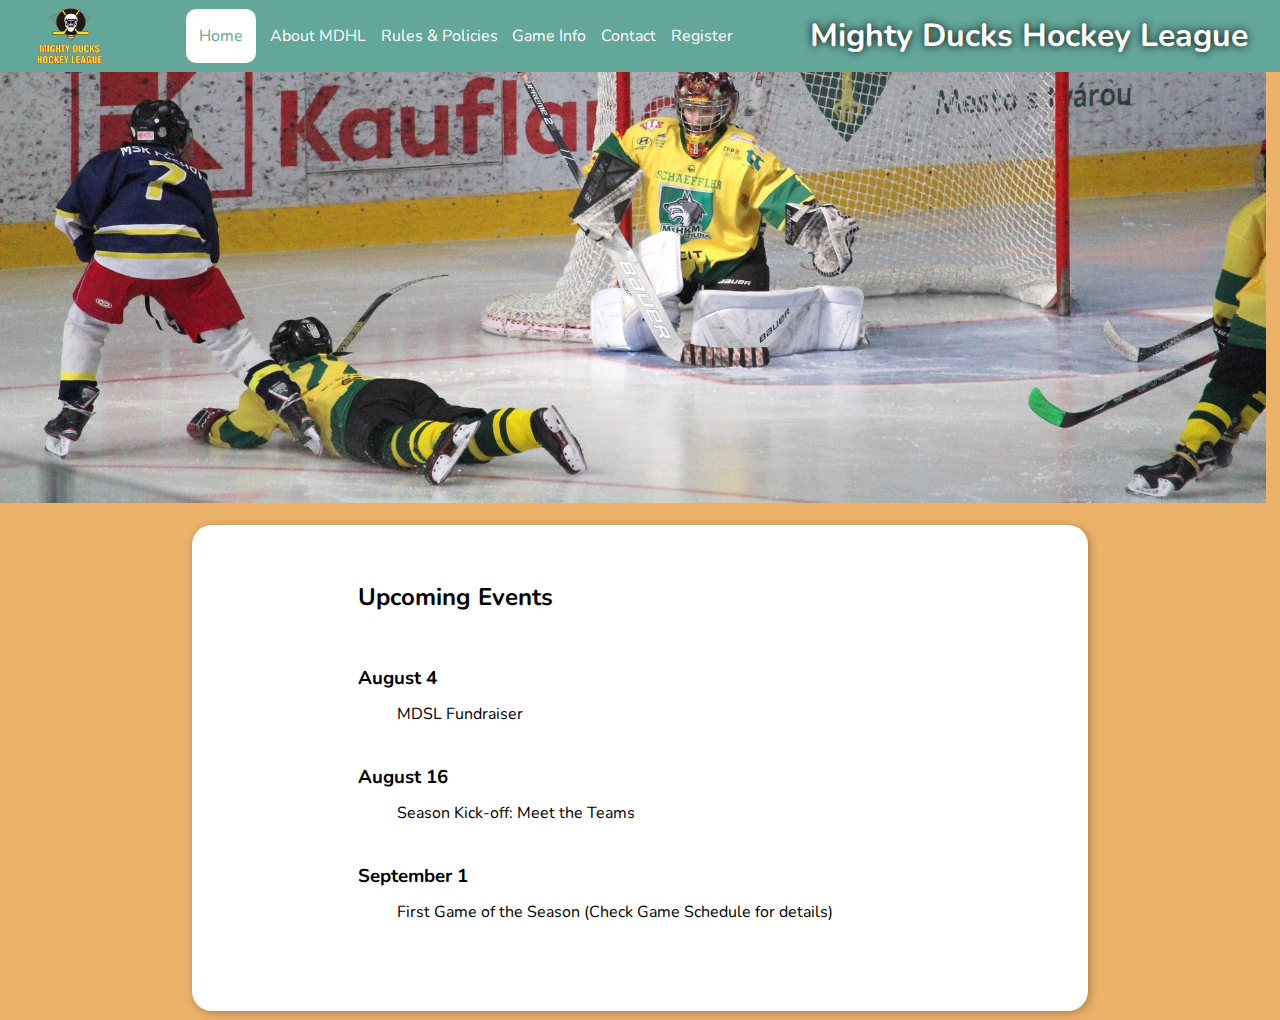
<file: index.html>
<!DOCTYPE html>
<html lang="en">
    <head>
        <meta charset="UTF-8">
        <meta name="viewport" content="width=device-width, initial-scale=1.0">
        <link rel="preconnect" href="https://fonts.googleapis.com">
        <link rel="preconnect" href="https://fonts.gstatic.com" crossorigin>
        <link href="https://fonts.googleapis.com/css2?family=Nunito&display=swap" rel="stylesheet">
        <link rel="icon" type="image/x-icon" href="./assets/favicon.png">
        <link rel="stylesheet" href="./styles/style3.css">
        <title>Mighty Ducks Hockey League</title>
    </head>
    <body>
        <nav class="navbar">
            <!-- Div que contiene el titulo, logo y foto -->
            <div class="titleslogodiv">
                <img class="logopic" src="./assets/LogoMightyducks-01.png" alt="Imagen con el Logo de Mighty Ducks, es un casco de hockey blanco con dos palos amarillos cruzados por detras, y el nombre del equipo en letras amarillas.">
                <!-- Div con los links -->
                <div class="links">
                    <a href="#" class="currentlink">Home</a>
                    <a href="./about.html">About MDHL</a>
                    <a href="./rules.html">Rules & Policies</a>
                    <a href="./game_info.html">Game Info</a>
                    <a href="./contact.html">Contact</a>
                    <a href="./registration.html">Register</a>
                </div>
                <h1>Mighty Ducks Hockey League</h1>
                <!--Div para menu hamburguesa-->
                <div class="hambmenu">
                    <input type="checkbox">
                    <svg xmlns="http://www.w3.org/2000/svg" width="16" height="16" fill="currentcolor" class="bi bi-list menusvg" viewBox="0 0 16 16">
                        <path fill-rule="evenodd" d="M2.5 12a.5.5 0 0 1 .5-.5h10a.5.5 0 0 1 0 1H3a.5.5 0 0 1-.5-.5zm0-4a.5.5 0 0 1 .5-.5h10a.5.5 0 0 1 0 1H3a.5.5 0 0 1-.5-.5zm0-4a.5.5 0 0 1 .5-.5h10a.5.5 0 0 1 0 1H3a.5.5 0 0 1-.5-.5z"/>
                    </svg>
                    <nav>
                        <ul>
                            <li><a href="./index.html">Home</a></li>
                            <li><a href="#" class="currentlink">About MDHL</a></li>
                            <li><a href="./rules.html">Rules & Policies</a></li>
                            <li><a href="./game_info.html">Game Info</a></li>
                            <li><a href="./contact.html">Contact</a></li>
                            <li><a href="./registration.html">Register</a></li>
                        </ul>
                    </nav>
                </div>
            </div>
        </nav>
        
        <!-- Subtitulo y contenido de texto -->
        <div class="subtitleandcontent">
            <img src="./assets/design1_image2.jpg" alt="Una foto de un partido de los Mighty Ducks donde un jugador se encuentra enfrentandose a la porteria, y 3 jugadores del equipo contrario tratan de detenerlo.">
            <div class="cards">
                <h2 class="subtitle">Upcoming Events</h2>
                <ul class="content">
                    <li>
                        <h3 class="listtitles">August 4</h3>
                        <p class="ind-text">MDSL Fundraiser</p>
                    </li>
                    <li>
                        <h3 class="listtitles">August 16</h3>
                        <p class="ind-text">Season Kick-off: Meet the Teams</p>
                    </li>
                    <li>
                        <h3 class="listtitles">September 1</h3>
                        <p class="ind-text">First Game of the Season (Check Game Schedule for details)</p>
                    </li>
                </ul>
            </div>
        </div>
    </body>
</html>
</file>
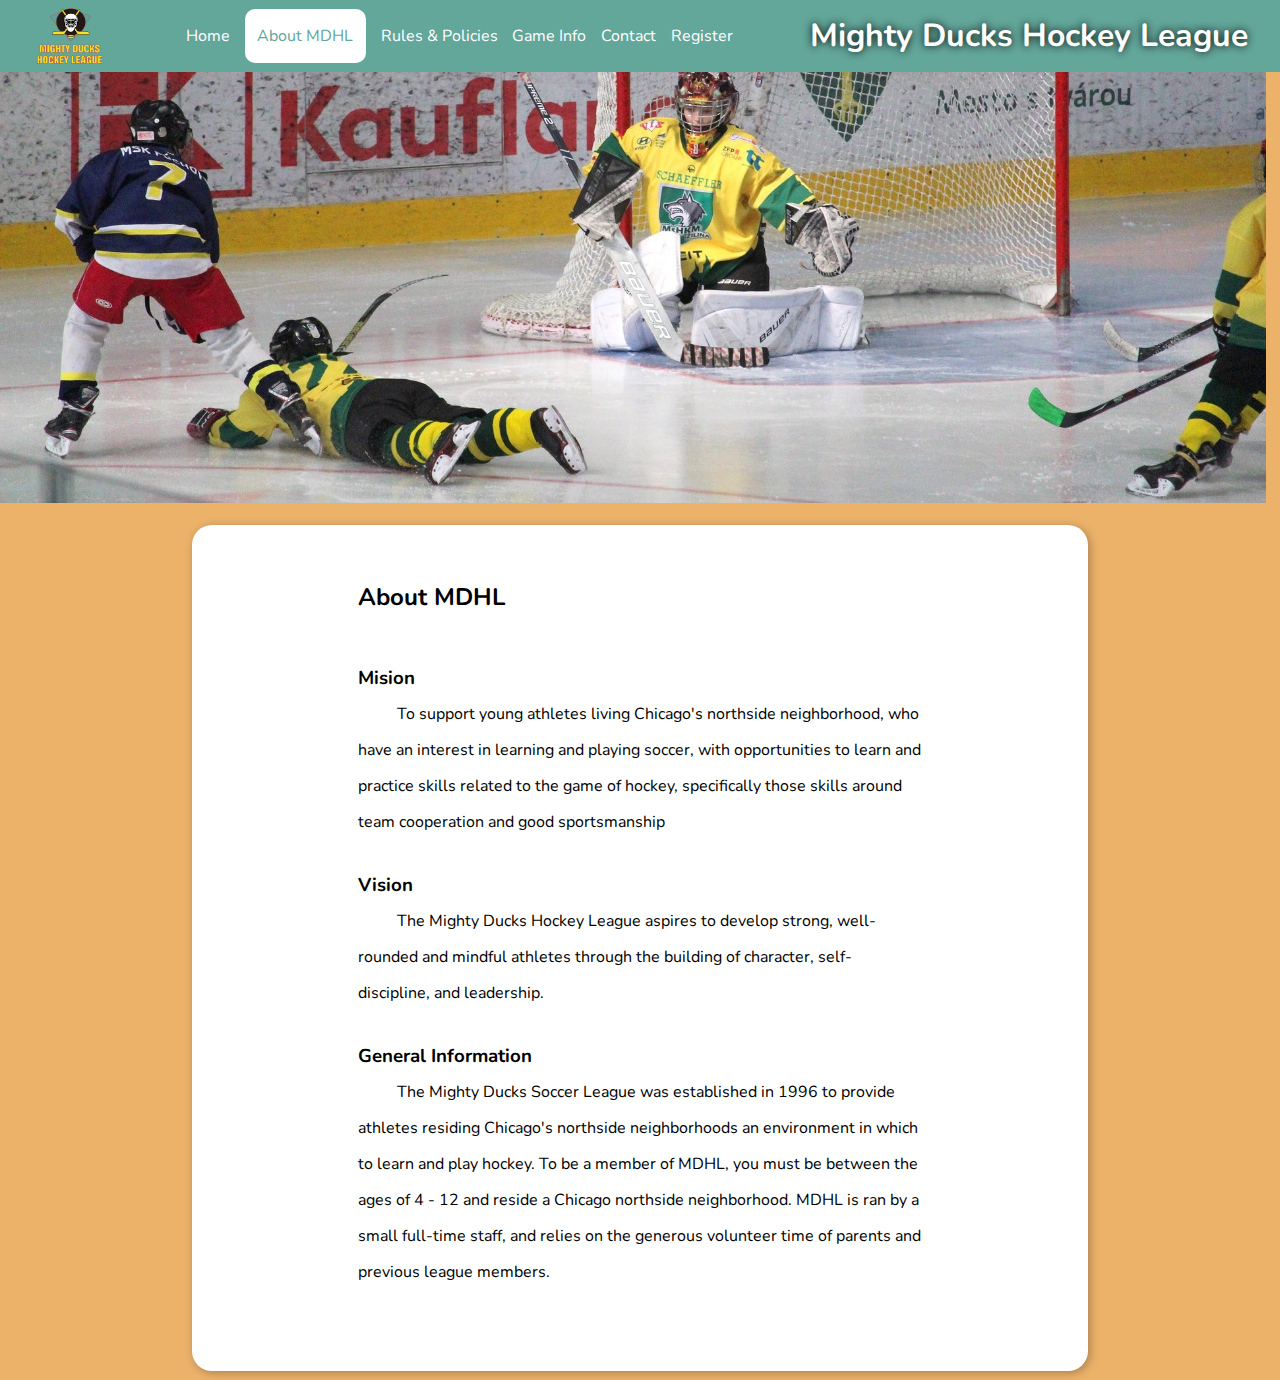
<file: about.html>
<!DOCTYPE html>
<html lang="en">
    <head>
        <meta charset="UTF-8">
        <meta name="viewport" content="width=device-width, initial-scale=1.0">
        <link rel="preconnect" href="https://fonts.googleapis.com">
        <link rel="preconnect" href="https://fonts.gstatic.com" crossorigin>
        <link href="https://fonts.googleapis.com/css2?family=Nunito&display=swap" rel="stylesheet">
        <link rel="icon" type="image/x-icon" href="./assets/favicon.png">
        <link rel="stylesheet" href="./styles/style3.css">
        <title>Mighty Ducks Hockey League</title>
    </head>
    <body>
        <nav class="navbar">
            <!-- Div que contiene el titulo, logo y foto -->
            <div class="titleslogodiv">
                <img class="logopic" src="./assets/LogoMightyducks-01.png" alt="Imagen con el Logo de Mighty Ducks, es un casco de hockey blanco con dos palos amarillos cruzados por detras, y el nombre del equipo en letras amarillas.">
                <!-- Div con los links -->
                <div class="links">
                    <a href="./index.html">Home</a>
                    <a href="#" class="currentlink">About MDHL</a>
                    <a href="./rules.html">Rules & Policies</a>
                    <a href="./game_info.html">Game Info</a>
                    <a href="./contact.html">Contact</a>
                    <a href="./registration.html">Register</a>
                </div>
                <h1>Mighty Ducks Hockey League</h1>
                <!--Div para menu hamburguesa-->
                <div class="hambmenu">
                    <input type="checkbox">
                    <svg xmlns="http://www.w3.org/2000/svg" width="16" height="16" fill="currentcolor" class="bi bi-list menusvg" viewBox="0 0 16 16">
                        <path fill-rule="evenodd" d="M2.5 12a.5.5 0 0 1 .5-.5h10a.5.5 0 0 1 0 1H3a.5.5 0 0 1-.5-.5zm0-4a.5.5 0 0 1 .5-.5h10a.5.5 0 0 1 0 1H3a.5.5 0 0 1-.5-.5zm0-4a.5.5 0 0 1 .5-.5h10a.5.5 0 0 1 0 1H3a.5.5 0 0 1-.5-.5z"/>
                    </svg>
                    <nav>
                        <ul>
                            <li><a href="./index.html">Home</a></li>
                            <li><a href="#" class="currentlink">About MDHL</a></li>
                            <li><a href="./rules.html">Rules & Policies</a></li>
                            <li><a href="./game_info.html">Game Info</a></li>
                            <li><a href="./contact.html">Contact</a></li>
                            <li><a href="./registration.html">Register</a></li>
                        </ul>
                    </nav>
                </div>
            </div>
        </nav>

        <div class="subtitleandcontent">
            <img src="./assets/design1_image2.jpg" alt="Una foto de un partido de los Mighty Ducks donde un jugador se encuentra enfrentandose a la porteria, y 3 jugadores del equipo contrario tratan de detenerlo.">
            <!-- Div con el contenido -->
            <div class="cards">
                <h2 class="subtitle">About MDHL</h2>
                <ul class="content">
                    <li>
                        <h3 class="listtitles">Mision</h3>
                        <p class="ind-text">To support young athletes living Chicago's northside neighborhood, who have an interest in 
                            learning and playing soccer, with opportunities to learn and practice skills related to the game of 
                            hockey, specifically those skills around team cooperation and good sportsmanship </p>
                    </li>
                    <li>
                        <h3 class="listtitles">Vision</h3>
                        <p class="ind-text">The Mighty Ducks Hockey League aspires to develop strong, well-rounded and mindful athletes 
                            through the building of character, self-discipline, and leadership.</p>
                    </li>
                    <li>
                        <h3 class="listtitles">General Information</h3>
                        <p class="ind-text">The Mighty Ducks Soccer League was established in 1996 to provide athletes residing 
                            Chicago's northside neighborhoods an environment in which to learn and play hockey. To be a 
                            member of MDHL, you must be between the ages of 4 - 12 and reside a Chicago northside neighborhood.
                            MDHL is ran by a small full-time staff, and relies on the generous volunteer time of parents and previous league members.
                        </p>
                    </li>
                </ul>
            </div>
        </div>
    </body>
</html>
</file>
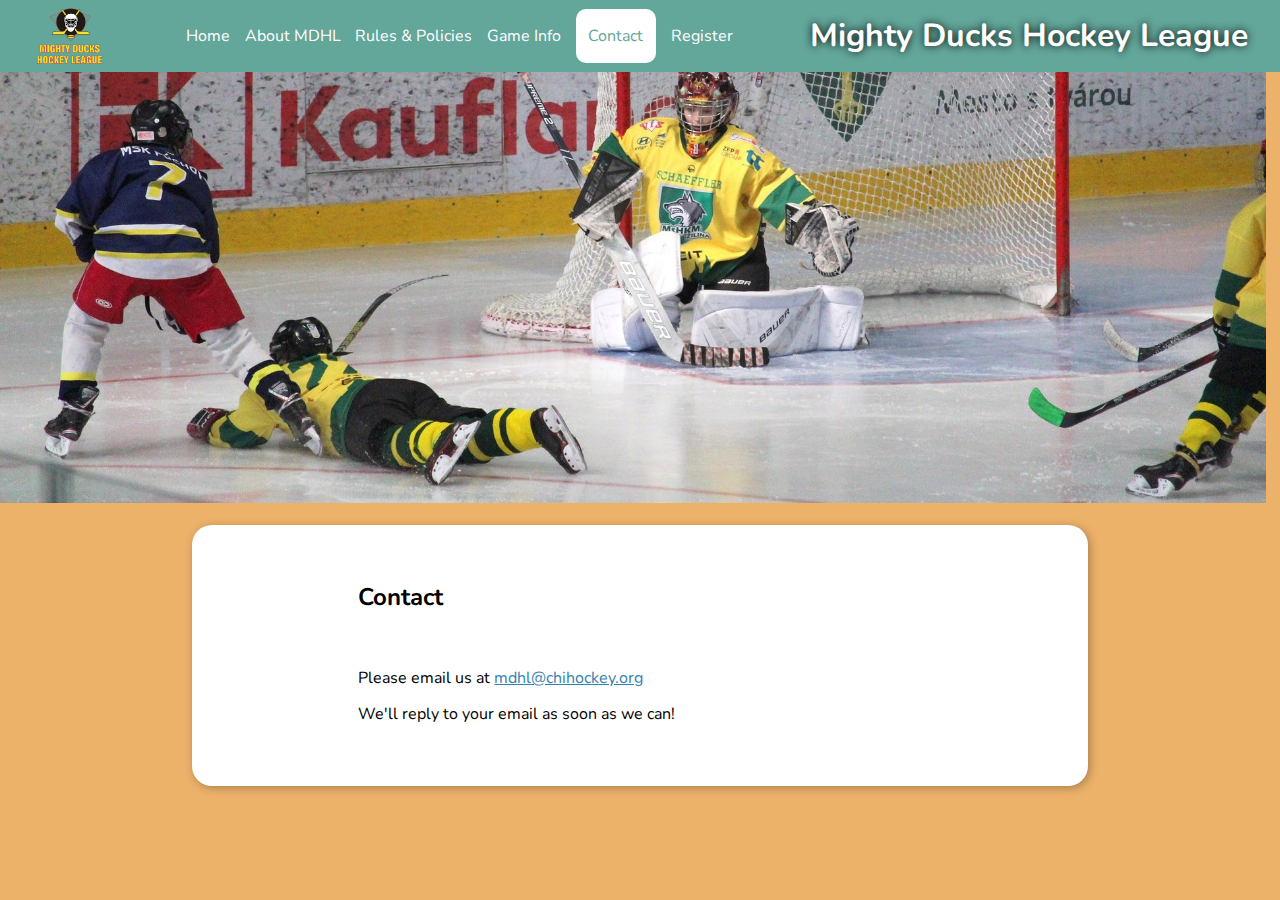
<file: contact.html>
<!DOCTYPE html>
<html lang="en">
    <head>
        <meta charset="UTF-8">
        <meta name="viewport" content="width=device-width, initial-scale=1.0">
        <link rel="preconnect" href="https://fonts.googleapis.com">
        <link rel="preconnect" href="https://fonts.gstatic.com" crossorigin>
        <link href="https://fonts.googleapis.com/css2?family=Nunito&display=swap" rel="stylesheet">
        <link rel="icon" type="image/x-icon" href="./assets/favicon.png">
        <link rel="stylesheet" href="./styles/style3.css">
        <title>Mighty Ducks Hockey League</title>
    </head>
    <body>
            <nav class="navbar">
            <!-- Div que contiene el titulo, logo y foto -->
            <div class="titleslogodiv">
                <img class="logopic" src="./assets/LogoMightyducks-01.png" alt="Imagen con el Logo de Mighty Ducks, es un casco de hockey blanco con dos palos amarillos cruzados por detras, y el nombre del equipo en letras amarillas.">
                <!-- Div con los links -->
                <div class="links">
                    <a href="./index.html">Home</a>
                    <a href="./about.html">About MDHL</a>
                    <a href="./rules.html">Rules & Policies</a>
                    <a href="./game_info.html">Game Info</a>
                    <a href="#" class="currentlink">Contact</a>
                    <a href="./registration.html">Register</a>
                </div>
                <h1>Mighty Ducks Hockey League</h1>
                <!--Div para menu hamburguesa-->
                <div class="hambmenu">
                    <input type="checkbox">
                    <svg xmlns="http://www.w3.org/2000/svg" width="16" height="16" fill="currentcolor" class="bi bi-list menusvg" viewBox="0 0 16 16">
                        <path fill-rule="evenodd" d="M2.5 12a.5.5 0 0 1 .5-.5h10a.5.5 0 0 1 0 1H3a.5.5 0 0 1-.5-.5zm0-4a.5.5 0 0 1 .5-.5h10a.5.5 0 0 1 0 1H3a.5.5 0 0 1-.5-.5zm0-4a.5.5 0 0 1 .5-.5h10a.5.5 0 0 1 0 1H3a.5.5 0 0 1-.5-.5z"/>
                    </svg>
                    <nav>
                        <ul>
                            <li><a href="./index.html">Home</a></li>
                            <li><a href="#" class="currentlink">About MDHL</a></li>
                            <li><a href="./rules.html">Rules & Policies</a></li>
                            <li><a href="./game_info.html">Game Info</a></li>
                            <li><a href="./contact.html">Contact</a></li>
                            <li><a href="./registration.html">Register</a></li>
                        </ul>
                    </nav>
                </div>
            </div>
        </nav>

        <!-- Div con el subtitulo y el contenido -->
        <div class="subtitleandcontent">
            <img src="./assets/design1_image2.jpg" alt="Una foto de un partido de los Mighty Ducks donde un jugador se encuentra enfrentandose a la porteria, y 3 jugadores del equipo contrario tratan de detenerlo.">
            <div class="cards">
                <h2 class="subtitle">Contact</h2>
                <!-- Contenido -->
                <div>
                    <p class="contact-text">Please email us at <a class="contactlink" href="mailto:mdhl@chihockey.org">mdhl@chihockey.org</a><br>
                        We'll reply to your email as soon as we can!
                    </p>
                </div>
            </div>
        </div>
    </body>
</html>
</file>
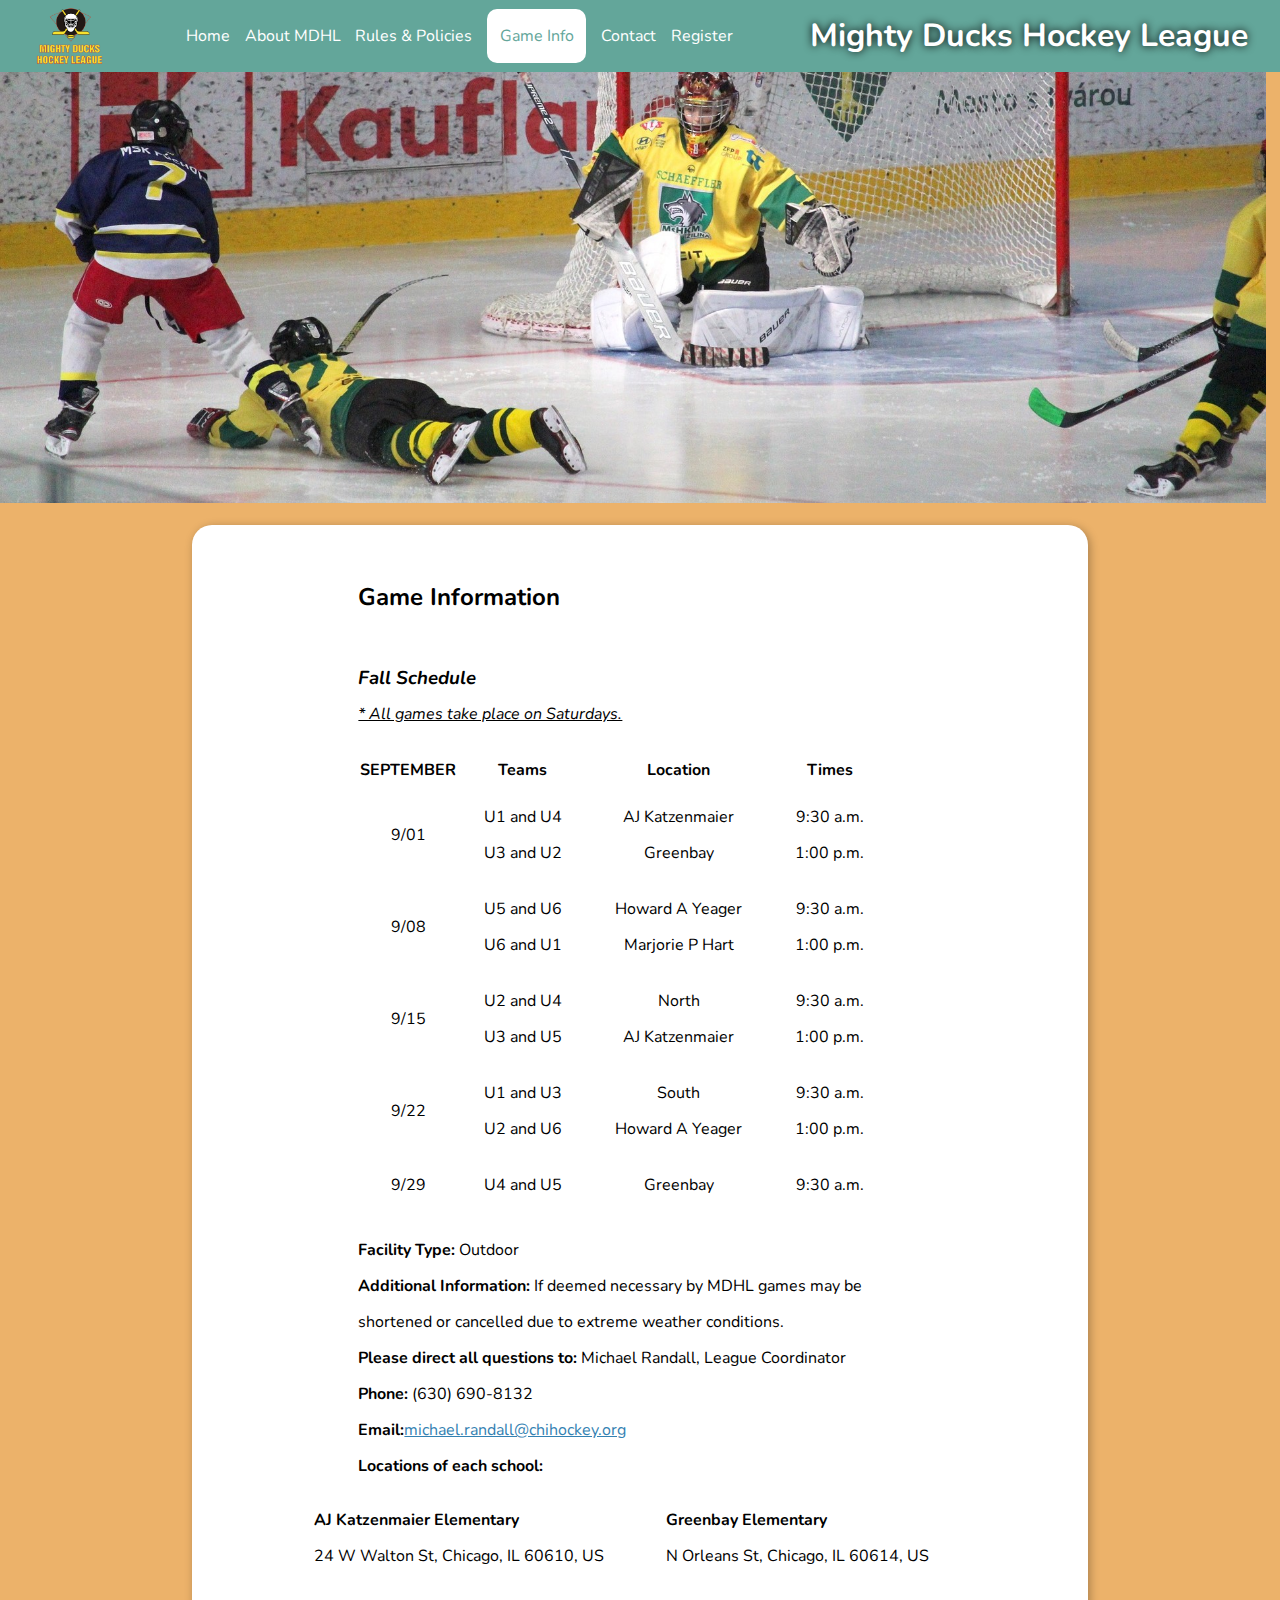
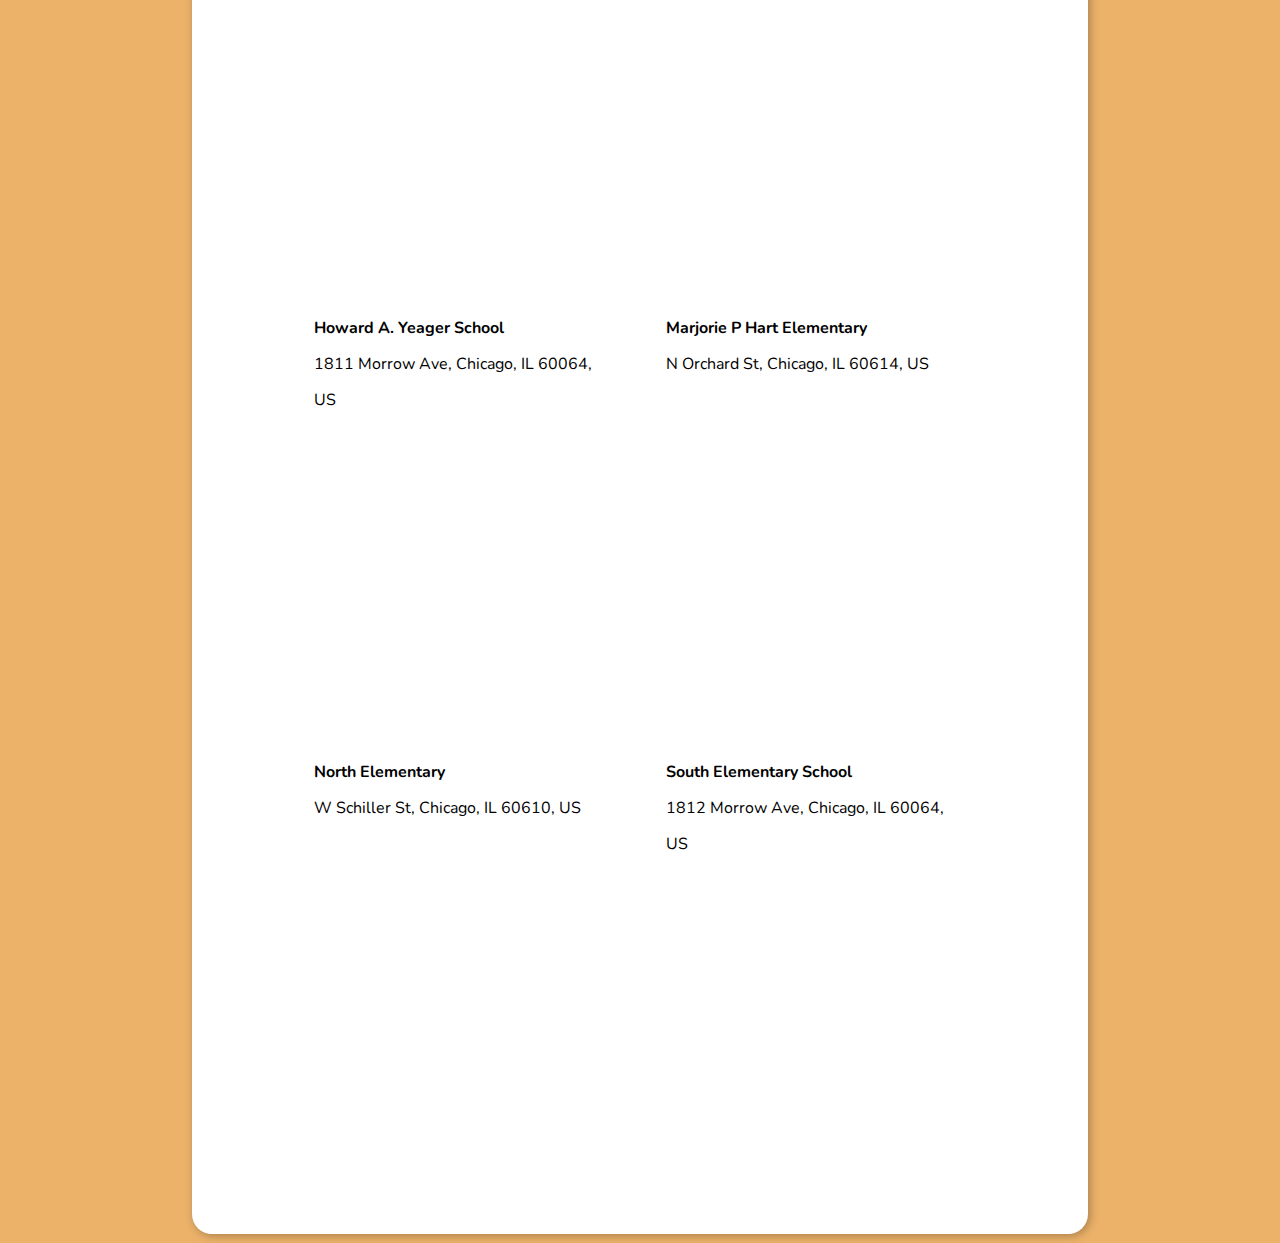
<file: game_info.html>
<!DOCTYPE html>
<html lang="en">
    <head>
        <meta charset="UTF-8">
        <meta name="viewport" content="width=device-width, initial-scale=1.0">
        <link rel="preconnect" href="https://fonts.googleapis.com">
        <link rel="preconnect" href="https://fonts.gstatic.com" crossorigin>
        <link href="https://fonts.googleapis.com/css2?family=Nunito&display=swap" rel="stylesheet">
        <link rel="icon" type="image/x-icon" href="./assets/favicon.png">
        <link rel="stylesheet" href="./styles/style3.css">
        <title>Mighty Ducks Hockey League</title>
    </head>
    <body>
        <nav class="navbar">
            <!-- Div que contiene el titulo, logo y foto -->
            <div class="titleslogodiv">
                <img class="logopic" src="./assets/LogoMightyducks-01.png" alt="Imagen con el Logo de Mighty Ducks, es un casco de hockey blanco con dos palos amarillos cruzados por detras, y el nombre del equipo en letras amarillas.">
                <!-- Div con los links -->
                <div class="links">
                    <a href="./index.html">Home</a>
                    <a href="./about.html">About MDHL</a>
                    <a href="./rules.html">Rules & Policies</a>
                    <a href="#" class="currentlink">Game Info</a>
                    <a href="./contact.html">Contact</a>
                    <a href="./registration.html">Register</a>
                </div>
                <h1>Mighty Ducks Hockey League</h1>
                <!--Div para menu hamburguesa-->
                <div class="hambmenu">
                    <input type="checkbox">
                    <svg xmlns="http://www.w3.org/2000/svg" width="16" height="16" fill="currentcolor" class="bi bi-list menusvg" viewBox="0 0 16 16">
                        <path fill-rule="evenodd" d="M2.5 12a.5.5 0 0 1 .5-.5h10a.5.5 0 0 1 0 1H3a.5.5 0 0 1-.5-.5zm0-4a.5.5 0 0 1 .5-.5h10a.5.5 0 0 1 0 1H3a.5.5 0 0 1-.5-.5zm0-4a.5.5 0 0 1 .5-.5h10a.5.5 0 0 1 0 1H3a.5.5 0 0 1-.5-.5z"/>
                    </svg>
                    <nav>
                        <ul>
                            <li><a href="./index.html">Home</a></li>
                            <li><a href="#" class="currentlink">About MDHL</a></li>
                            <li><a href="./rules.html">Rules & Policies</a></li>
                            <li><a href="./game_info.html">Game Info</a></li>
                            <li><a href="./contact.html">Contact</a></li>
                            <li><a href="./registration.html">Register</a></li>
                        </ul>
                    </nav>
                </div>
            </div>
        </nav>

        <!-- Subtitulo y contenido de texto -->
        <div class="subtitleandcontent">
            <img src="./assets/design1_image2.jpg" alt="Una foto de un partido de los Mighty Ducks donde un jugador se encuentra enfrentandose a la porteria, y 3 jugadores del equipo contrario tratan de detenerlo.">
            <div class="cards">
                <h2 class="subtitle">Game Information</h2>
                <div class="content">
                    <h3><i>Fall Schedule</i></h3>
                    <p><i><u>* All games take place on Saturdays.</u></i></p>
                    <!--Tabla con informacion-->
                    <table>
                        <tr>
                            <th>SEPTEMBER</th>
                            <th>Teams</th>
                            <th>Location</th>
                            <th>Times</th>
                        </tr>
                        <tr>
                        <td>9/01</td>
                        <td>U1 and U4<br>
                                U3 and U2
                            </td>
                        <td>AJ Katzenmaier<br>
                                Greenbay
                            </td>
                        <td>9:30 a.m.<br>
                                1:00 p.m.
                            </td>
                        </tr>
                        <tr>
                            <td>9/08</td>
                            <td>U5 and U6<br>
                                U6 and U1
                            </td>
                            <td>Howard A Yeager<br>
                                Marjorie P Hart
                            </td>
                            <td>9:30 a.m.<br>
                                1:00 p.m.
                            </td>
                        </tr>
                        <tr>
                            <td>9/15</td>
                            <td>U2 and U4<br>
                                U3 and U5
                            </td>
                            <td>North<br>
                                AJ Katzenmaier
                            </td>
                            <td>9:30 a.m.<br>
                                1:00 p.m.
                            </td>
                        </tr>
                        <tr>
                            <td>9/22</td>
                            <td>U1 and U3<br>
                                U2 and U6
                            </td>
                            <td>South<br>
                                Howard A Yeager
                            </td>
                            <td>9:30 a.m.<br>
                                1:00 p.m.
                            </td>
                        </tr>
                        <tr>
                            <td>9/29</td>
                            <td>U4 and U5</td>
                            <td>Greenbay</td>
                            <td>9:30 a.m.</td>
                        </tr>
                    </table>
                    <!--informacion adicional-->
                    <p>
                        <strong>Facility Type: </strong>Outdoor<br>
                        <strong>Additional Information:</strong> If deemed necessary by MDHL games may be shortened or cancelled due to extreme weather conditions. <br>
                        <strong>Please direct all questions to:</strong> Michael Randall, League Coordinator <br>
                        <strong>Phone:</strong> (630) 690-8132 <br>
                        <strong>Email:</strong><a class="contactlink" href="mailto:michael.randall@chihockey.org">michael.randall@chihockey.org</a> <br>
                        <strong>Locations of each school:</strong>
                    </p>
                        <!--Mapas-->
                        <div class="mapsrow">
                            <!--Div para cada mapa y direccion-->
                            <div class="mapcard">
                                <p class="schooldata"><strong>AJ Katzenmaier Elementary</strong><br>
                                    24 W Walton St, Chicago, IL 60610, US</p>
                                <iframe src="https://www.google.com/maps/embed?pb=!1m18!1m12!1m3!1d2969.6570185195797!2d-87.63164432437347!3d41.90023276402882!2m3!1f0!2f0!3f0!3m2!1i1024!2i768!4f13.1!3m3!1m2!1s0x880fd34e07f69da7%3A0x15e198c063fc787c!2sAJ%20Katzenmaier%20Elementary!5e0!3m2!1ses-419!2sar!4v1692309261863!5m2!1ses-419!2sar" width="300" height="300" style="border:0;" allowfullscreen="" loading="lazy" referrerpolicy="no-referrer-when-downgrade"></iframe>
                            </div>
                            
                            <div class="mapcard">
                                <p class="schooldata"><strong>Greenbay Elementary</strong><br>
                                    N Orleans St, Chicago, IL 60614, US</p>
                                <iframe src="https://www.google.com/maps/embed?pb=!1m18!1m12!1m3!1d2969.0227963634584!2d-87.64040842437277!3d41.91386866317461!2m3!1f0!2f0!3f0!3m2!1i1024!2i768!4f13.1!3m3!1m2!1s0x880fd3407260c45b%3A0xb351205fae50c6f3!2sGreenbay%20Elementary!5e0!3m2!1ses-419!2sar!4v1692309332939!5m2!1ses-419!2sar" width="300" height="300" style="border:0;" allowfullscreen="" loading="lazy" referrerpolicy="no-referrer-when-downgrade"></iframe>
                            </div>
                        </div>

                        <div class="mapsrow">
                            <div class="mapcard">
                                <p class="schooldata"><strong>Howard A. Yeager School</strong><br>
                                    1811 Morrow Ave, Chicago, IL 60064, US</p>
                                <iframe src="https://www.google.com/maps/embed?pb=!1m14!1m8!1m3!1d23602.16060575717!2d-87.85388100000002!3d42.315438!3m2!1i1024!2i768!4f13.1!3m3!1m2!1s0x880feccac26b07c5%3A0x8b51fa5d6efe771a!2sHoward%20A.%20Yeager%20School%20(PREK-K)!5e0!3m2!1ses-419!2sar!4v1692309602653!5m2!1ses-419!2sar" width="300" height="300" style="border:0;" allowfullscreen="" loading="lazy" referrerpolicy="no-referrer-when-downgrade"></iframe>                        
                            </div>

                            <div class="mapcard">
                                <p class="schooldata"><strong>Marjorie P Hart Elementary</strong><br>
                                    N Orchard St, Chicago, IL 60614, US</p>
                                <iframe src="https://www.google.com/maps/embed?pb=!1m18!1m12!1m3!1d2968.2896540149623!2d-87.64854762437193!3d41.929626862187014!2m3!1f0!2f0!3f0!3m2!1i1024!2i768!4f13.1!3m3!1m2!1s0x880fd30f2637f9d7%3A0xdbff5d5dfcfcfa35!2sMarjorie%20P%20Hart%20Elementary!5e0!3m2!1ses-419!2sar!4v1692309397983!5m2!1ses-419!2sar" width="300" height="300" style="border:0;" allowfullscreen="" loading="lazy" referrerpolicy="no-referrer-when-downgrade"></iframe>
                            </div>
                        </div>

                        <div class="mapsrow">
                            <div class="mapcard">
                                <p class="schooldata"><strong>North Elementary</strong><br>
                                    W Schiller St, Chicago, IL 60610, US</p>
                                <iframe src="https://www.google.com/maps/embed?pb=!1m18!1m12!1m3!1d2969.3353633851625!2d-87.64869782437313!3d41.907148863595545!2m3!1f0!2f0!3f0!3m2!1i1024!2i768!4f13.1!3m3!1m2!1s0x880fd33af14860a5%3A0x5736e62f19086c62!2sNorth%20Elementary!5e0!3m2!1ses-419!2sar!4v1692309517088!5m2!1ses-419!2sar" width="300" height="300" style="border:0;" allowfullscreen="" loading="lazy" referrerpolicy="no-referrer-when-downgrade"></iframe>
                            </div>
                            
                            <div class="mapcard">
                                <p class="schooldata"><strong>South Elementary School</strong><br>
                                    1812 Morrow Ave, Chicago, IL 60064, US</p>
                                <iframe src="https://www.google.com/maps/embed?pb=!1m18!1m12!1m3!1d130582.26947026871!2d-87.95515608518073!3d42.349512990477876!2m3!1f0!2f0!3f0!3m2!1i1024!2i768!4f13.1!3m3!1m2!1s0x880feccac2135a21%3A0x8ce88e90b96bbec1!2sSouth%20Elementary%20School%20(K-5)!5e0!3m2!1ses-419!2sar!4v1692309570920!5m2!1ses-419!2sar" width="300" height="300" style="border:0;" allowfullscreen="" loading="lazy" referrerpolicy="no-referrer-when-downgrade"></iframe>
                            </div>
                        </div>
                </div>
            </div>
        </div>
    </body>
</html>
</file>
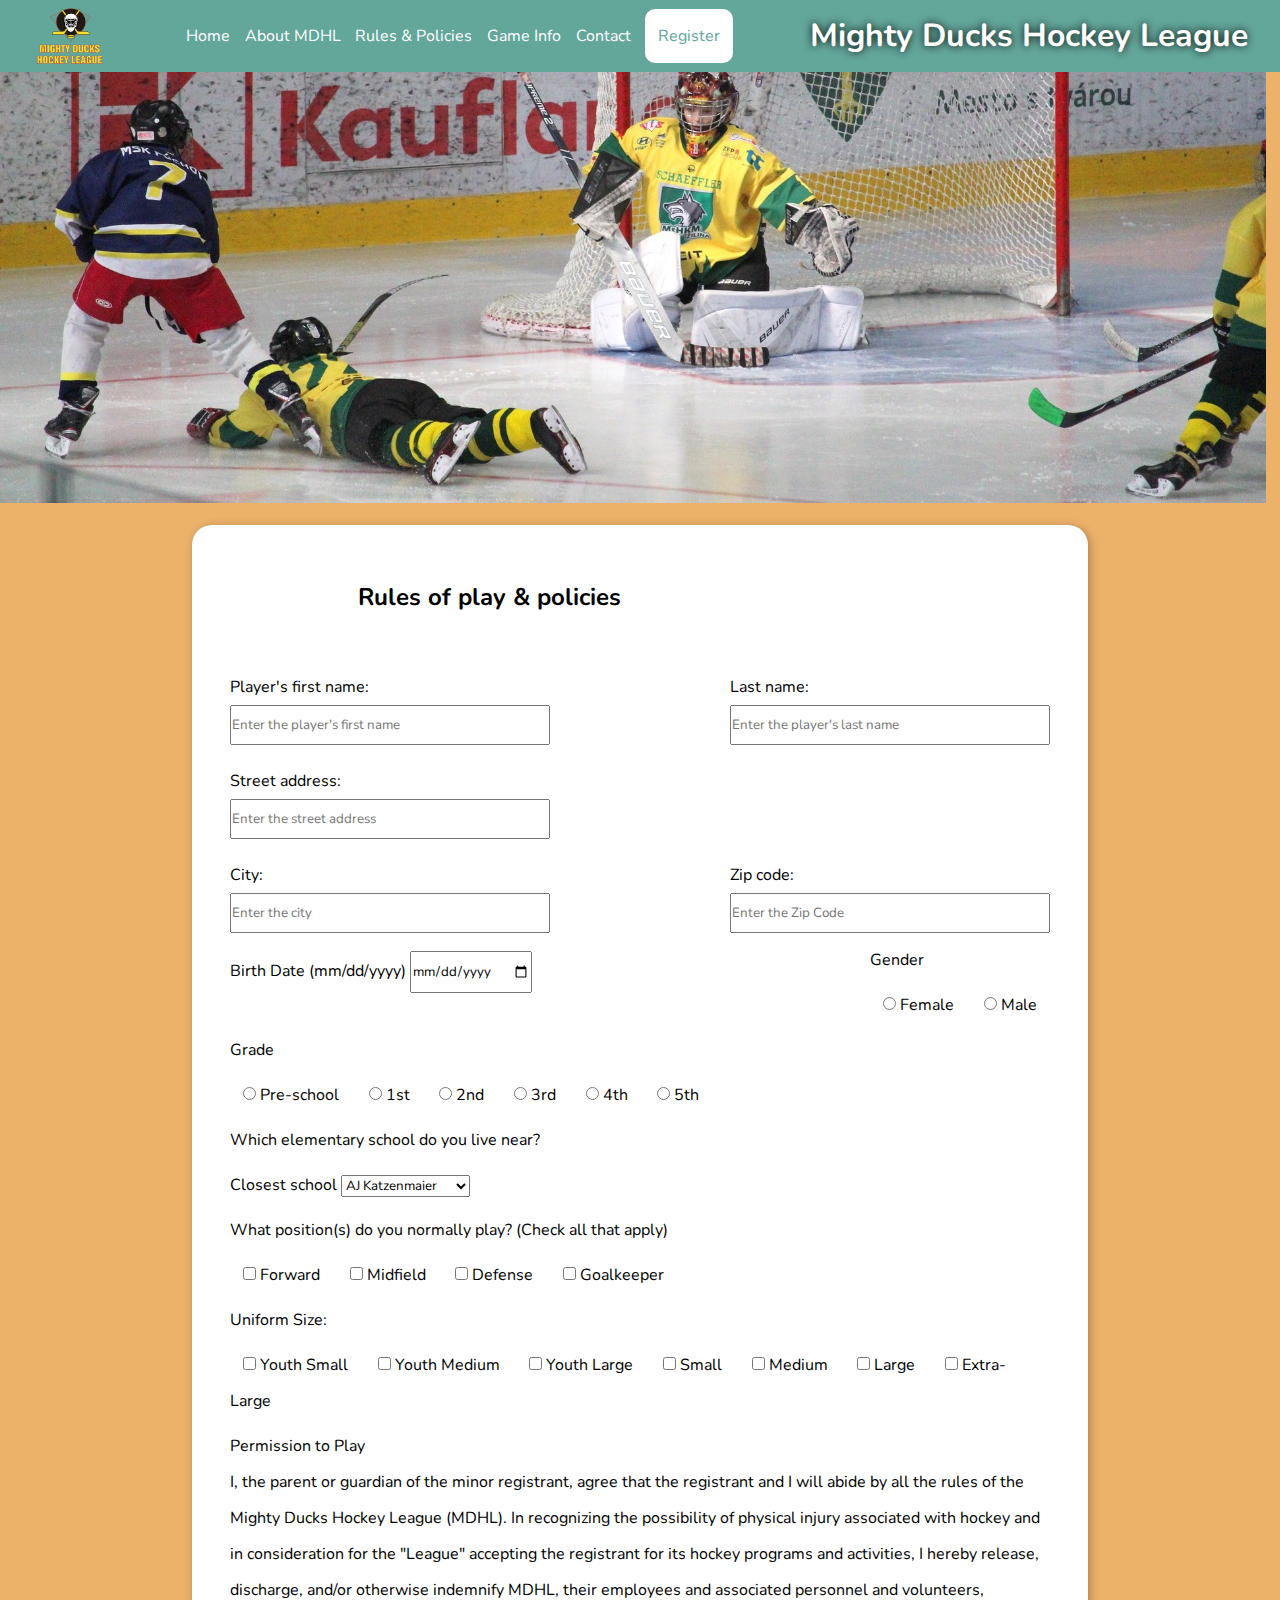
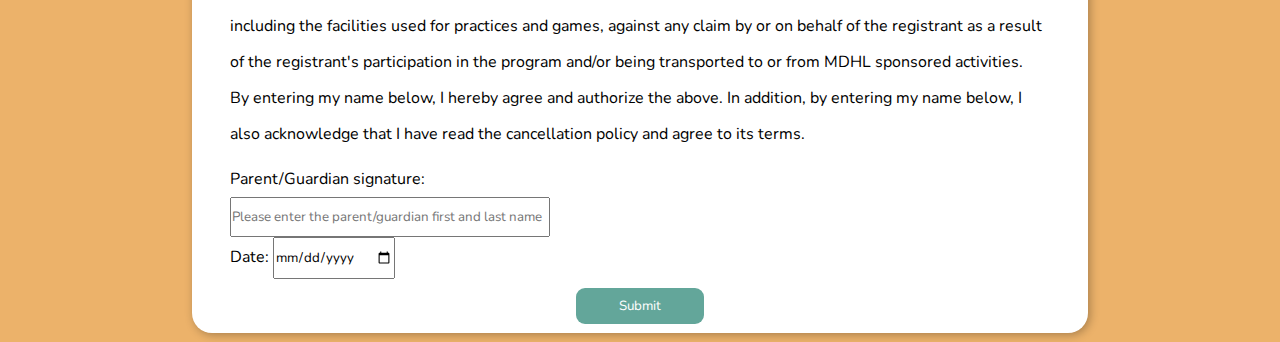
<file: registration.html>
<!DOCTYPE html>
<html lang="en">
    <head>
        <meta charset="UTF-8">
        <meta name="viewport" content="width=device-width, initial-scale=1.0">
        <link rel="preconnect" href="https://fonts.googleapis.com">
        <link rel="preconnect" href="https://fonts.gstatic.com" crossorigin>
        <link href="https://fonts.googleapis.com/css2?family=Nunito&display=swap" rel="stylesheet">
        <link rel="icon" type="image/x-icon" href="./assets/favicon.png">
        <link rel="stylesheet" href="./styles/style3.css">
        <title>Mighty Ducks Hockey League</title>
    </head>
    <body>
        <nav class="navbar">
            <!-- Div que contiene el titulo, logo y foto -->
            <div class="titleslogodiv">
                <img class="logopic" src="./assets/LogoMightyducks-01.png" alt="Imagen con el Logo de Mighty Ducks, es un casco de hockey blanco con dos palos amarillos cruzados por detras, y el nombre del equipo en letras amarillas.">
                <!-- Div con los links -->
                <div class="links">
                    <a href="./index.html">Home</a>
                    <a href="./about.html">About MDHL</a>
                    <a href="./rules.html">Rules & Policies</a>
                    <a href="./game_info.html">Game Info</a>
                    <a href="./contact.html">Contact</a>
                    <a href="#" class="currentlink">Register</a>
                </div>
                <h1>Mighty Ducks Hockey League</h1>
                <!--Div para menu hamburguesa-->
                <div class="hambmenu">
                    <input type="checkbox">
                    <svg xmlns="http://www.w3.org/2000/svg" width="16" height="16" fill="currentcolor" class="bi bi-list menusvg" viewBox="0 0 16 16">
                        <path fill-rule="evenodd" d="M2.5 12a.5.5 0 0 1 .5-.5h10a.5.5 0 0 1 0 1H3a.5.5 0 0 1-.5-.5zm0-4a.5.5 0 0 1 .5-.5h10a.5.5 0 0 1 0 1H3a.5.5 0 0 1-.5-.5zm0-4a.5.5 0 0 1 .5-.5h10a.5.5 0 0 1 0 1H3a.5.5 0 0 1-.5-.5z"/>
                    </svg>
                    <nav>
                        <ul>
                            <li><a href="./index.html">Home</a></li>
                            <li><a href="#" class="currentlink">About MDHL</a></li>
                            <li><a href="./rules.html">Rules & Policies</a></li>
                            <li><a href="./game_info.html">Game Info</a></li>
                            <li><a href="./contact.html">Contact</a></li>
                            <li><a href="./registration.html">Register</a></li>
                        </ul>
                    </nav>
                </div>
            </div>
        </nav>
        <!-- Subtitulo y contenido de texto -->
        <div class="subtitleandcontent">
            <img src="./assets/design1_image2.jpg" alt="Una foto de un partido de los Mighty Ducks donde un jugador se encuentra enfrentandose a la porteria, y 3 jugadores del equipo contrario tratan de detenerlo.">
            <div class="cards">
                <h2 class="subtitle">Rules of play & policies</h2>

                <form action="show_data.html" method="get">

                    <div class="rowitems">
                        <!--Fieldset para el nombre-->
                        <fieldset class="formitem">
                            <label for="firstname">Player's first name:
                                <input class="textinput" id="firstname" type="text" name="firstname" placeholder="Enter the player's first name">
                            </label>
                        </fieldset>

                        <!--Fieldset para el apellido-->
                        <fieldset class="formitem">
                            <label for="lastname">Last name:
                                <input class="textinput" id="lastname" type="text" name="lastname" placeholder="Enter the player's last name">
                            </label>
                        </fieldset>
                    </div>

                    <!--Fieldset para la direccion-->
                    <fieldset class="formitem">
                        <label for="address">Street address:
                            <input class="textinput" id="address" type="text" name="address" placeholder="Enter the street address">
                        </label>
                    </fieldset>

                    <div class="rowitems">
                        <!--Fieldset para la ciudad-->
                        <fieldset class="formitem">
                            <label for="city">City:
                                <input class="textinput" id="city" type="text" name="city" placeholder="Enter the city">
                            </label>
                        </fieldset>

                        <!--Fieldset para el codigo postal-->
                        <fieldset class="formitem">
                            <label for="zipcode">Zip code:
                                <input class="textinput" id="zipcode" type="number" name="zipcode" placeholder="Enter the Zip Code">
                            </label>
                        </fieldset>
                    </div>

                    <div class="rowitems">
                        <!--Fieldset para la fecha de nacimiento-->
                        <fieldset class="formitem">
                            <label for="birthdate">Birth Date (mm/dd/yyyy)
                                <input type="date" id="birthdate" name="birthdate">
                            </label>
                        </fieldset>

                        <!--Fieldset para el genero-->
                        <fieldset class="formitem">
                                <legend>Gender</legend>

                                <label for="female" class="radioycheckbox">
                                    <input type="radio" name="gender" id="female" value="female"> Female
                                </label>
                                
                                <label for="male" class="radioycheckbox">
                                    <input type="radio" name="gender" id="male" value="male"> Male
                                </label>
                        </fieldset>
                    </div>
                    
                        <!--Fieldset para el grado-->
                        <fieldset class="formitem">
                                <legend>Grade</legend>

                                <label for="preschool" class="radioycheckbox">
                                    <input type="radio" name="grade" id="preschool" value="preschool"> Pre-school
                                </label>

                                <label for="first" class="radioycheckbox">
                                    <input type="radio" name="grade" id="first" value="first"> 1st
                                </label>

                                <label for="second" class="radioycheckbox">
                                    <input type="radio" name="grade" id="second" value="second"> 2nd
                                </label>

                                <label for="third" class="radioycheckbox"> 
                                    <input type="radio" name="grade" id="third" value="third"> 3rd
                                </label>

                                <label for="fourth" class="radioycheckbox">
                                    <input type="radio" name="grade" id="fourth" value="forth"> 4th
                                </label>

                                <label for="fifth" class="radioycheckbox">
                                    <input type="radio" name="grade" id="fifth" value="fifth"> 5th
                                </label>
                        </fieldset>

                        <!--Fieldset para la escuela-->
                        <fieldset class="formitem">
                            <legend>Which elementary school do you live near?</legend>
                            <label for="school">Closest school
                                <select name="school" id="school">
                                    <option value="aj-katzenmaier">AJ Katzenmaier</option>
                                    <option value="greenbay">Greenbay</option>
                                    <option value="howard-a-yeager">Howard A Yeager</option>
                                    <option value="marjorie-p-hart">Marjorie P Hart</option>
                                    <option value="north-elementary">North Elementary</option>
                                    <option value="south-elementary">South Elementary</option>
                                </select>
                            </label>
                        </fieldset>

                    <!--Fieldset para la posicion del jugador-->
                    <fieldset class="formitem">
                        <legend>What position(s) do you normally play? (Check all that apply)</legend>
                        
                        <label for="forward" class="radioycheckbox">
                            <input type="checkbox" name="position" id="forward" value="forward"> Forward
                        </label>

                        <label for="midfield" class="radioycheckbox">
                            <input type="checkbox" name="position" id="midfield" value="midfield"> Midfield
                        </label>
                        
                        <label for="defense" class="radioycheckbox">
                            <input type="checkbox" name="position" id="defense" value="defense"> Defense
                        </label>
                        
                        <label for="goalkeeper" class="radioycheckbox">
                            <input type="checkbox" name="position" id="goalkeeper" value="goalkeeper"> Goalkeeper
                        </label>
                    </fieldset>

                    <!--Fieldset para el talle de uniforme-->
                    <fieldset class="formitem">
                        <legend>Uniform Size:</legend>

                        <label for="youthsmall" class="radioycheckbox">
                            <input type="checkbox" name="size" id="youthsmall" value="youthsmall"> Youth Small
                        </label>

                        <label for="youthmedium" class="radioycheckbox">
                            <input type="checkbox" name="size" id="youthmedium" value="youthmedium"> Youth Medium
                        </label>

                        <label for="youthlarge" class="radioycheckbox">
                            <input type="checkbox" name="size" id="youthlarge" value="youthlarge"> Youth Large
                        </label>

                        <label for="small" class="radioycheckbox">
                            <input type="checkbox" name="size" id="small" value="small"> Small
                        </label>

                        <label for="medium" class="radioycheckbox">
                            <input type="checkbox" name="size" id="medium" value="medium"> Medium
                        </label>

                        <label for="large" class="radioycheckbox">
                            <input type="checkbox" name="size" id="large" value="large"> Large
                        </label>

                        <label for="extralarge" class="radioycheckbox">
                            <input type="checkbox" name="size" id="extralarge" value="extralarge"> Extra-Large
                        </label>
                    </fieldset>

                    <!--Fieldset para el formulario de consentimiento-->
                    <fieldset class="formitem">
                        <legend>Permission to Play <br>
                        I, the parent or guardian of the minor registrant, agree that the registrant
                        and I will abide by all the rules of the Mighty Ducks Hockey League (MDHL). In
                        recognizing the possibility of physical injury associated with hockey and in consideration
                        for the "League" accepting the registrant for its hockey programs and activities,
                        I hereby release, discharge, and/or otherwise indemnify MDHL, their employees and associated
                        personnel and volunteers, including the facilities used for practices and games, against any claim
                        by or on behalf of the registrant as a result of the registrant's participation in the program and/or
                        being transported to or from MDHL sponsored activities. <br>
                        By entering my name below, I hereby agree and authorize the above. In addition, by entering my
                        name below, I also acknowledge that I have read the cancellation policy and agree to its terms.
                    </legend>

                    <div class="signature">
                        <label for="parentsignature">Parent/Guardian signature:
                            <input class="textinput" id="parentsignature" type="text" name="parentsignature" placeholder="Please enter the parent/guardian first and last name">
                        </label>

                        <label for="date">Date:
                            <input type="date" id="date" name="date">
                        </label>
                    </div>
                    </fieldset>

                    <div class="formbutton">
                        <input type="submit" class="submitbutton" value="Submit">
                    </div>
                </form>
            </div>
        </div>
    </body>
</html>
</file>
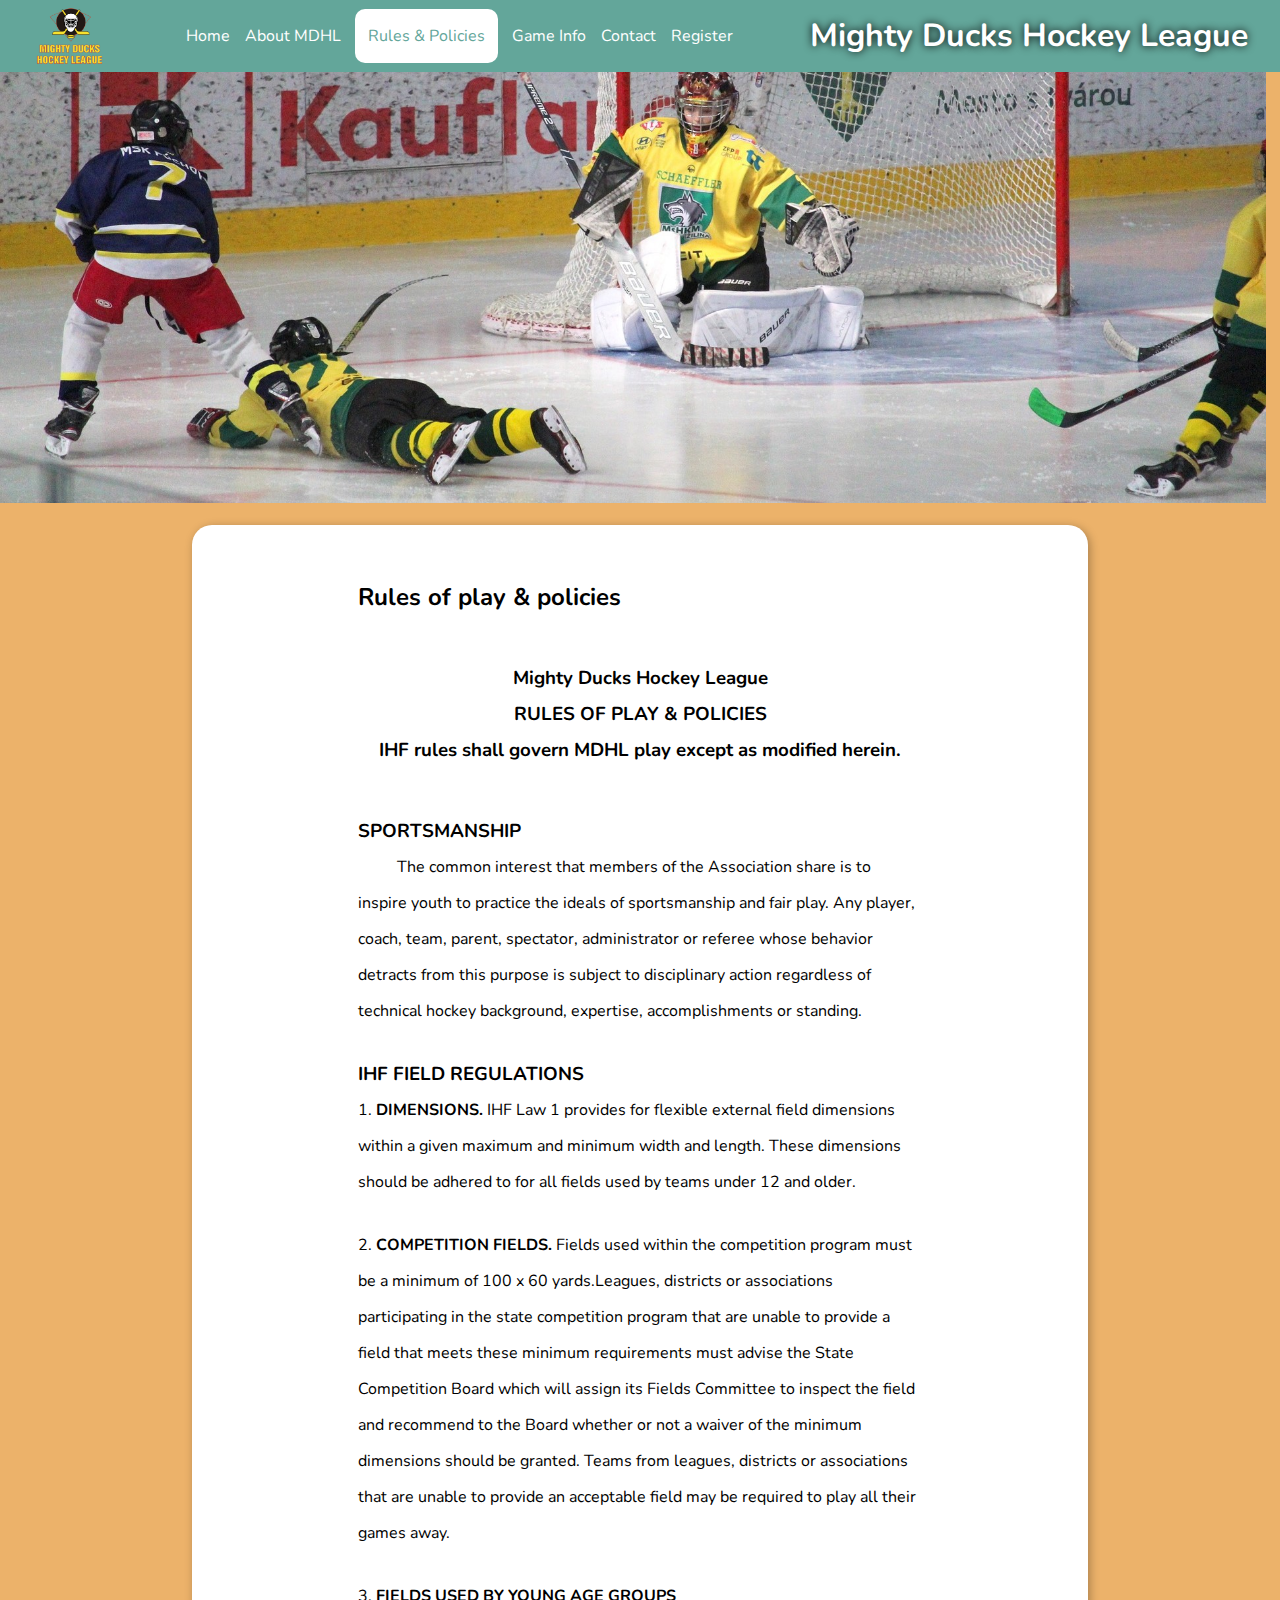
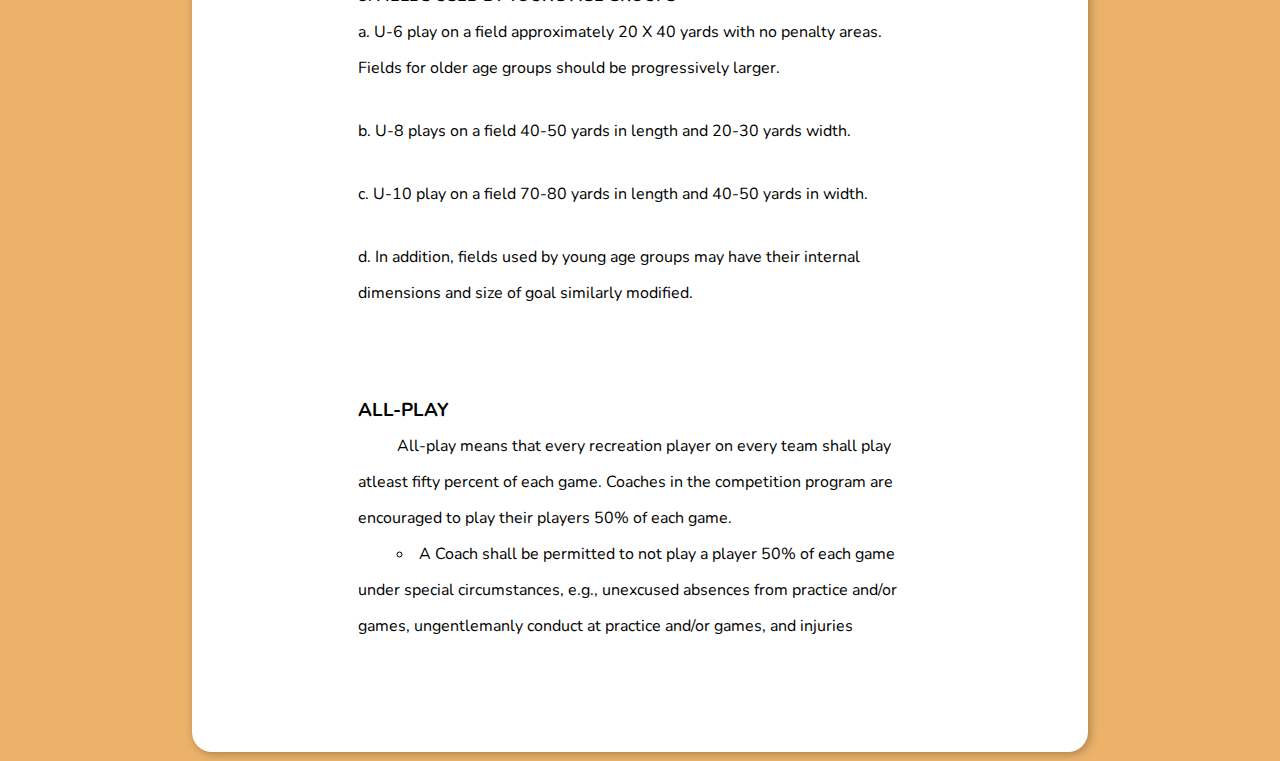
<file: rules.html>
<!DOCTYPE html>
<html lang="en">
    <head>
        <meta charset="UTF-8">
        <meta name="viewport" content="width=device-width, initial-scale=1.0">
        <link rel="preconnect" href="https://fonts.googleapis.com">
        <link rel="preconnect" href="https://fonts.gstatic.com" crossorigin>
        <link href="https://fonts.googleapis.com/css2?family=Nunito&display=swap" rel="stylesheet">
        <link rel="icon" type="image/x-icon" href="./assets/favicon.png">
        <link rel="stylesheet" href="./styles/style3.css">
        <title>Mighty Ducks Hockey League</title>
    </head>
    <body>
        <nav class="navbar">
            <!-- Div que contiene el titulo, logo y foto -->
            <div class="titleslogodiv">
                <img class="logopic" src="./assets/LogoMightyducks-01.png" alt="Imagen con el Logo de Mighty Ducks, es un casco de hockey blanco con dos palos amarillos cruzados por detras, y el nombre del equipo en letras amarillas.">
                <!-- Div con los links -->
                <div class="links">
                    <a href="./index.html">Home</a>
                    <a href="./about.html">About MDHL</a>
                    <a href="#" class="currentlink">Rules & Policies</a>
                    <a href="./game_info.html">Game Info</a>
                    <a href="./contact.html">Contact</a>
                    <a href="./registration.html">Register</a>
                </div>
                <h1>Mighty Ducks Hockey League</h1>
                <!--Div para menu hamburguesa-->
                <div class="hambmenu">
                    <input type="checkbox">
                    <svg xmlns="http://www.w3.org/2000/svg" width="16" height="16" fill="currentcolor" class="bi bi-list menusvg" viewBox="0 0 16 16">
                        <path fill-rule="evenodd" d="M2.5 12a.5.5 0 0 1 .5-.5h10a.5.5 0 0 1 0 1H3a.5.5 0 0 1-.5-.5zm0-4a.5.5 0 0 1 .5-.5h10a.5.5 0 0 1 0 1H3a.5.5 0 0 1-.5-.5zm0-4a.5.5 0 0 1 .5-.5h10a.5.5 0 0 1 0 1H3a.5.5 0 0 1-.5-.5z"/>
                    </svg>
                    <nav>
                        <ul>
                            <li><a href="./index.html">Home</a></li>
                            <li><a href="#" class="currentlink">About MDHL</a></li>
                            <li><a href="./rules.html">Rules & Policies</a></li>
                            <li><a href="./game_info.html">Game Info</a></li>
                            <li><a href="./contact.html">Contact</a></li>
                            <li><a href="./registration.html">Register</a></li>
                        </ul>
                    </nav>
                </div>
            </div>
        </nav>

        <!-- Subtitulo y contenido de texto -->
        <div class="subtitleandcontent">
            <img src="./assets/design1_image2.jpg" alt="Una foto de un partido de los Mighty Ducks donde un jugador se encuentra enfrentandose a la porteria, y 3 jugadores del equipo contrario tratan de detenerlo.">
            <div class="cards">
                <h2 class="subtitle">Rules of play & policies</h2>
                <h3 class="headings">Mighty Ducks Hockey League<br>
                    RULES OF PLAY & POLICIES<br>
                    IHF rules shall govern MDHL play except as modified herein.</h3>
                <ul class="list">
                    <li>
                        <h3 class="listtitles">SPORTSMANSHIP</h3>
                        <p class="ind-text">The common interest that members of the Association share is to inspire 
                            youth to practice the ideals of sportsmanship and fair play. Any player, coach, 
                            team, parent, spectator, administrator or referee whose behavior detracts from 
                            this purpose is subject to disciplinary action regardless of technical hockey 
                            background, expertise, accomplishments or standing.</p>
                    </li>
                    <li>
                        <h3 class="listtitles">IHF FIELD REGULATIONS</h3>
                        <ol>
                            <li><strong>DIMENSIONS.</strong> IHF Law 1 provides for flexible external field dimensions within 
                                a given maximum and minimum width and length. These dimensions should be 
                                adhered to for all fields used by teams under 12 and older.</li>
                            <li><strong>COMPETITION FIELDS.</strong> Fields used within the competition program must be 
                                a minimum of 100 x 60 yards.Leagues, districts or associations participating in 
                                the state competition program that are unable to provide a field that meets these 
                                minimum requirements must advise the State Competition Board which will 
                                assign its Fields Committee to inspect the field and recommend to the Board 
                                whether or not a waiver of the minimum dimensions should be granted. Teams 
                                from leagues, districts or associations that are unable to provide an acceptable 
                                field may be required to play all their games away.</li>
                            <li><strong>FIELDS USED BY YOUNG AGE GROUPS</strong> 
                                <ol class="ollist">
                                    <li>U-6 play on a field approximately 20 X 40 yards with no penalty areas. Fields 
                                        for older age groups should be progressively larger.</li>
                                    <li>U-8 plays on a field 40-50 yards in length and 20-30 yards width.</li>
                                    <li>U-10 play on a field 70-80 yards in length and 40-50 yards in width.</li>
                                    <li>In addition, fields used by young age groups may have their internal 
                                        dimensions and size of goal similarly modified.</li>
                                </ol>
                            </li>
                        </ol>
                    </li>
                    <li>
                        <h3 class="listtitles">ALL-PLAY</h3>
                        <p class="ind-text">All-play means that every recreation player on every team shall play atleast 
                            fifty percent of each game. Coaches in the competition program are encouraged 
                            to play their players 50% of each game.</p>
                        <ul class="insidelist">
                            <li>
                                A Coach shall be permitted to not play a player 50% of each game 
                                under special circumstances, e.g., unexcused absences from practice 
                                and/or games, ungentlemanly conduct at practice and/or games, and 
                                injuries
                            </li>
                        </ul>
                    </li>
                </ul>
            </div>
        </div>
    </body>
</html>
</file>
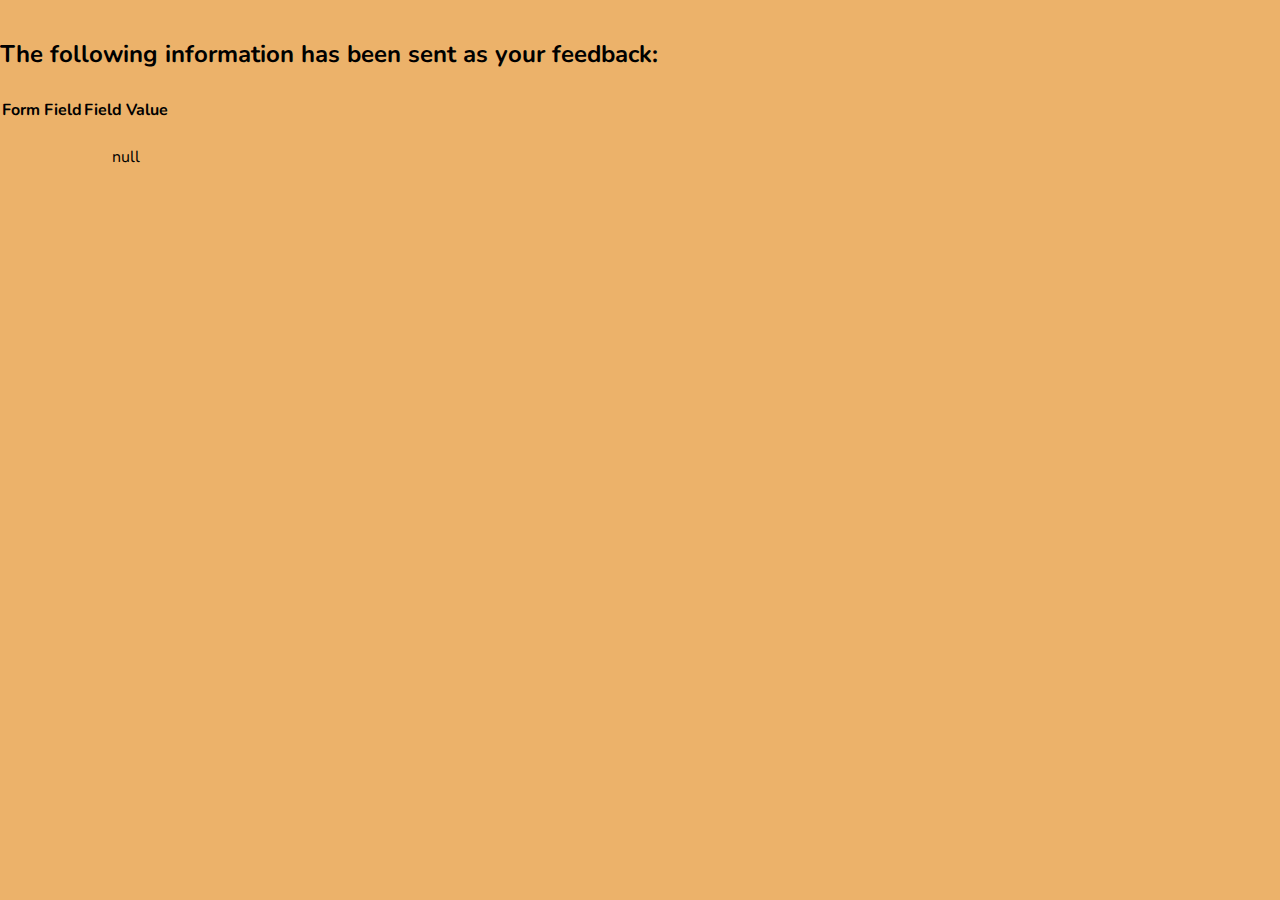
<file: show_data.html>
<!DOCTYPE html>
<html lang="en">

<head>
  <meta charset="UTF-8">
  <meta name="viewport" content="width=device-width, initial-scale=1.0">
  <link rel="preconnect" href="https://fonts.googleapis.com">
  <link rel="preconnect" href="https://fonts.gstatic.com" crossorigin>
  <link href="https://fonts.googleapis.com/css2?family=Nunito&display=swap" rel="stylesheet">
  <link rel="icon" type="image/x-icon" href="./assets/favicon.png">
  <link rel="stylesheet" href="./styles/style3.css">
  <title>Feedback Sent</title>
</head>

<body>
  <p>&nbsp;</p>
  <h2>The following information has been sent as your feedback:</h2>

    <table>
      <tr>
        <th>Form Field</th>
        <th>Field Value</th>
      </tr>

      <script>
        var args = location.search.substr(1).split('&');
        for (var i = 0; i < args.length; ++i) {
          var parts = args[i].split('=');
          if (parts != null) {
            var field = parts[0];
            var value = parts[1];
            if (value == null) {
              value = "null"
            }
            else {
              value = '"' + unescape(value.replace(/\+/g, ' ')) + '"';
            }

            document.writeln('<tr><td align="center">' + field + '</td>');
            document.writeln('<td align="center">' + value + '</td></tr>');
          }
        }
      </script>

    </table>

    <noscript>
          <p>You need to turn on Javascript in your browser.</p>

          <p>In Microsoft Internet Explorer 4 or greater:</p>
          <ul>
            <li>From the "Tools" menu (in IE 4, it's the "View" menu), select "Internet Options".</li>
            <li>Click on the "Security" tab.</li>
            <li>Click on the "Custom Level" button. (In IE 4, select "Custom"
              and then click on "Settings...".)</li>
            <li>Under "Active scripting" make sure "Enable" is selected.</li>
          </ul>

          <p>In Netscape version 4 or greater:</p>
          <ul>
            <li>From the <b>Edit</b> menu, select <b>Preferences</b>.</li>
            <li>In the <b>Category</b> list on the left, click on the word "Advanced".</li>
            <li>In the panel on the right, make sure "Enable JavaScript" is checked.</li>
            <li>Click the <b>OK</b> button.</li>
          </ul>
    </noscript>
</body>

</html>
</file>
<file: styles/style3.css>
* {
    font-family: 'Nunito', sans-serif;
    padding: 0;
    margin: 0;
    box-sizing: border-box;
    line-height: 4vh;
}

/*Estilo para la navbar*/
.navbar{
    position: fixed;
    background-color: #63A69A;
    width: 100vw;
}

/*Estilos para el logo*/
.logopic{
    width: 6vw;
}

/*Estilos para el logo, el titulo y los links*/
.titleslogodiv{
    display: flex;
    flex-direction: row;
    justify-content: space-around;
    height: 8vh;
}

/*Imagen tipo banner*/
img{
    width: 98.9vw;
}

/*Titulo del navbar*/
h1{
    display: flex;
    flex-wrap: wrap;
    align-content: center;
    color: #ffffff;
    text-shadow: 0 0 1vh #000000;
}

/*Links de la navbar que redirigen a distintas secciones de la pagina*/
.links{
    width: 45vw;
    display: flex;
    justify-content: space-evenly;
    align-items: center;
}

/*Elementos anchor*/
a{
    color: #ffffff;
    text-decoration: none;
}

/*Estilos para los anchor cuando nos situamos en su pagina o cuando pasamos el mouse por encima de ellos*/
.currentlink, a:hover{
    background-color: #ffffff;
    color: #63A69A;
    border-radius: 10px;
    padding: 1vh 1vw;
    text-align: center;
}

/*Links de contacto (mails)*/
.contactlink{
    text-decoration: underline;
    color: rgb(51, 129, 178);
    background-color: #FFFFFF;
    border-style: none;
    box-shadow: none;
}

li{
    padding-bottom: 3vh;
}

/*Indentacion de texto*/
.ind-text, .insidelist{
    text-indent: 3vw;
}

/*Estilos para los h2 (titulos de cada seccion), listas y contenido*/
.subtitle, .list, .contact-text, .content{
    margin: 5vh 10vw;
    list-style: none;
    list-style-position: inside;
}

/*Color de fondo para la seccion de contenido*/
html{
    background-color: #ecb26a;
}

.headings{
    text-align: center;
}

/*Defino los items de una lista ordenada como caracteres*/
.ollist{
    list-style-type: lower-alpha;
}

/*Scrollbar*/
body::-webkit-scrollbar {
    width: 17px;
}
  
body::-webkit-scrollbar-track {
    background: #ffffff;
}
  
body::-webkit-scrollbar-thumb {
    background-color: #63A69A;
}

/*Para cada input de la tabla*/
td{
    padding: 1vh 2vw;
    text-align: center;
}

/*Estilos para las tablas*/
table{
    margin: 2vh 0vw;
}

/*Cards para el contenido*/
.cards{
    background-color: #ffffff;
    width: 70vw;
    border-radius: 20px;
    justify-self: center;
    margin: 1vh 15vw;
    padding: 1vh 3vw;
    box-shadow: 2px 2px 10px rgba(0, 0, 0, 0.288);
}

/*Estilos para los mapas*/
.mapsrow{
    display: flex;
    flex-direction: row;
    margin: 0;
    justify-content: center;
}

.mapcard{
    display: flex;
    flex-direction: column;
    padding: 2vh 2vw;
}

form{
    display: flex;
    flex-direction: column;
    justify-self: center;
}

.signature{
    display: flex;
    flex-direction: column;
}

fieldset{
    border: none;
    padding: 1vh 0vw;
}

.textinput{
    width: 25vw;
    display: flex;
    flex-direction: column;
}

.submitbutton{
    width: 10vw;
    background-color: #63A69A;
    color: #ffffff;
    border: none;
    border-radius: 1vh;
}

.formbutton{
    display: grid;
    justify-content: center;
}

.rowitems{
    display: flex;
    flex-direction: row;
    justify-content: space-between;
}

.radioycheckbox{
    padding: 0vh 1vw;
}

.hambmenu{
    display: none;
    border-style: solid;
    border-radius: 20px;
    border-color: #FFFFFF;
    background-color: #63A69A;
    height: 4vh;
    color: inherit;
    text-decoration: none;
}

.menusvg{
    color: #FFFFFF;
    align-content: center;
}

.hambmenu nav {
    display: none;
}

.hambmenu input[type="checkbox"] {
    opacity: 0;
}

@media only screen and (max-width: 1120px){
    .links{
        display: none;
    }

    .hambmenu{
        display: flex;
        width: 3vw;
        justify-content: center;
    }

    .hambmenu input:checked ~ nav {
        display: flex;
        flex-direction: column;
    }
}
</file>
